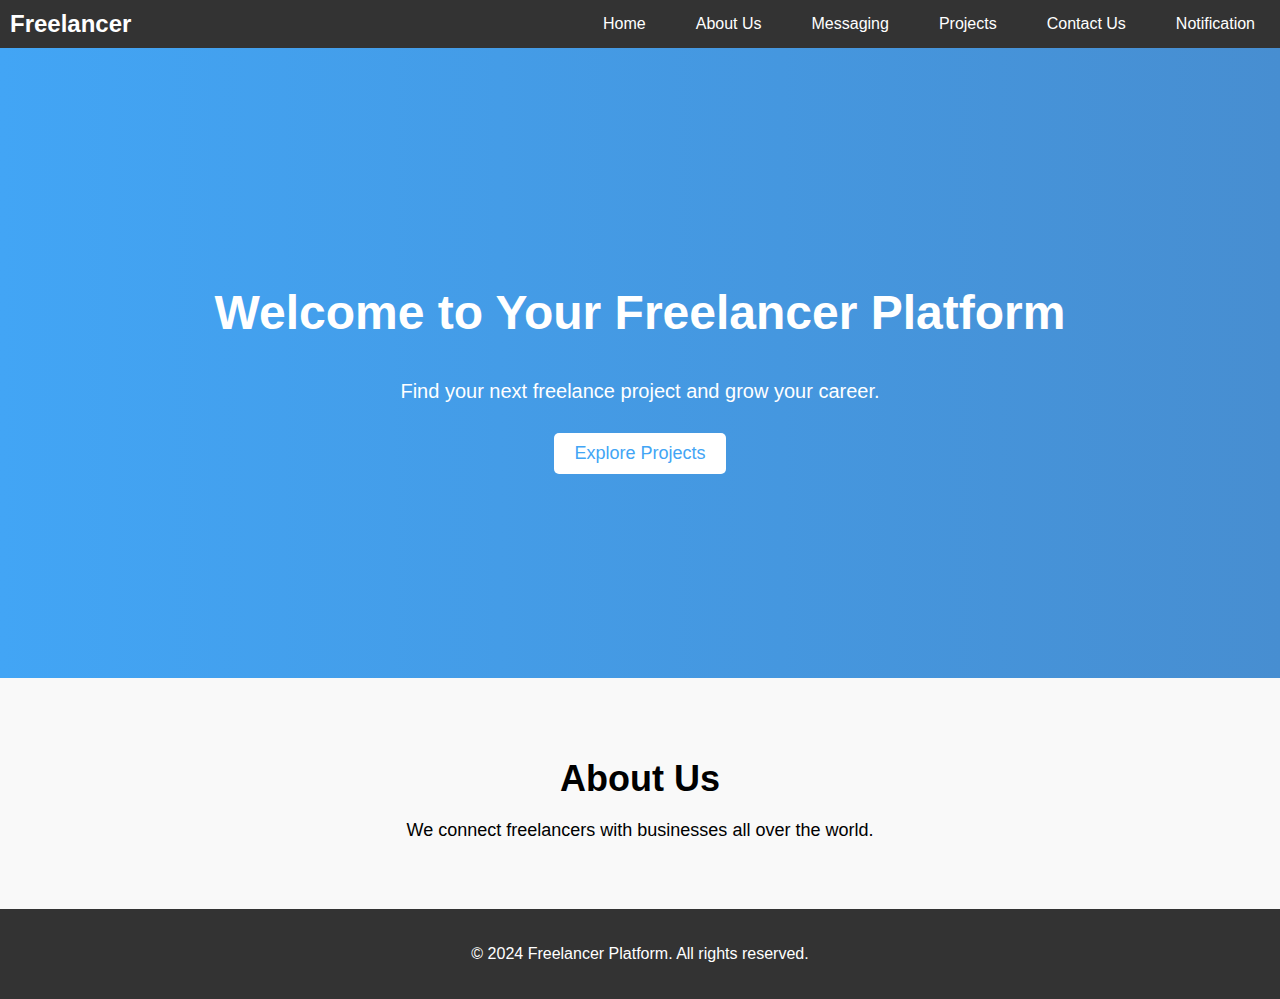
<file: src/main/resources/templates/html_page/index.html>
<!DOCTYPE html>
<html lang="en">
<head>
    <meta charset="UTF-8">
    <meta name="viewport" content="width=device-width, initial-scale=1.0">
    <title>Freelancer Platform</title>
<!--    <link rel="stylesheet" href="styles.css">-->
</head>

<style>
    /* General Styles */
    body, html {
        margin: 0;
        padding: 0;
        font-family: Arial, sans-serif;
    }

    /* Navbar Styles */
    .navbar {
        background-color: #333;
        color: white;
        padding: 10px;
        display: flex;
        justify-content: space-between;
        align-items: center;
    }

    .navbar .logo {
        font-size: 24px;
        font-weight: bold;
    }

    .nav-links {
        list-style-type: none;
        display: flex;
        gap: 20px;
        margin: 0;
    }

    .nav-links li {
        display: inline;
    }

    .nav-links li a {
        color: white;
        text-decoration: none;
        padding: 8px 15px;
        transition: background-color 0.3s;
    }

    .nav-links li a:hover {
        background-color: #575757;
        border-radius: 5px;
    }

    .profile-icon {
        width: 30px;
        height: 30px;
        border-radius: 50%;
    }

    /* Hero Section */
    .hero {
        height: 70vh;
        background: linear-gradient(to right, #42a5f5, #478ed1);
        color: white;
        display: flex;
        flex-direction: column;
        justify-content: center;
        align-items: center;
        text-align: center;
    }

    .hero h1 {
        font-size: 48px;
        margin-bottom: 20px;
    }

    .hero p {
        font-size: 20px;
        margin-bottom: 30px;
    }

    .cta-button {
        background-color: white;
        color: #42a5f5;
        padding: 10px 20px;
        border: none;
        border-radius: 5px;
        font-size: 18px;
        cursor: pointer;
        text-decoration: none;
        transition: background-color 0.3s, color 0.3s;
    }

    .cta-button:hover {
        background-color: #42a5f5;
        color: white;
    }

    /* About Section */
    #about {
        padding: 50px 20px;
        background-color: #f9f9f9;
        text-align: center;
    }

    #about h2 {
        font-size: 36px;
        margin-bottom: 20px;
    }

    #about p {
        font-size: 18px;
    }

    /* Footer */
    footer {
        background-color: #333;
        color: white;
        text-align: center;
        padding: 20px;
    }

</style>


<body>
<!-- Navigation Bar -->
<nav class="navbar">
    <div class="logo">Freelancer</div>
    <ul class="nav-links">
        <li><a href="#home">Home</a></li>
        <li><a href="#about">About Us</a></li>
        <li><a href="#messaging">Messaging</a></li>
        <li><a href="#projects">Projects</a></li>
        <li><a href="#contact">Contact Us</a></li>
        <li><a href="#notifications">Notification</a></li>
<!--        <li><a href="#profile"><img src="profile-icon.png" alt="Profile" class="profile-icon"></a></li>-->
    </ul>
</nav>

<!-- Hero Section -->
<section id="home" class="hero">
    <h1>Welcome to Your Freelancer Platform</h1>
    <p>Find your next freelance project and grow your career.</p>
    <a href="#projects" class="cta-button">Explore Projects</a>
</section>

<!-- About Us Section -->
<section id="about">
    <h2>About Us</h2>
    <p>We connect freelancers with businesses all over the world.</p>
</section>

<!-- Footer -->
<footer>
    <p>© 2024 Freelancer Platform. All rights reserved.</p>
</footer>
</body>

<script>
    // Add interactivity if needed, like dynamic notifications, project listings, etc.

    document.addEventListener('DOMContentLoaded', function() {
        // Example: Add a click event for notifications or messaging.
    });

</script>


</html>
</file>
